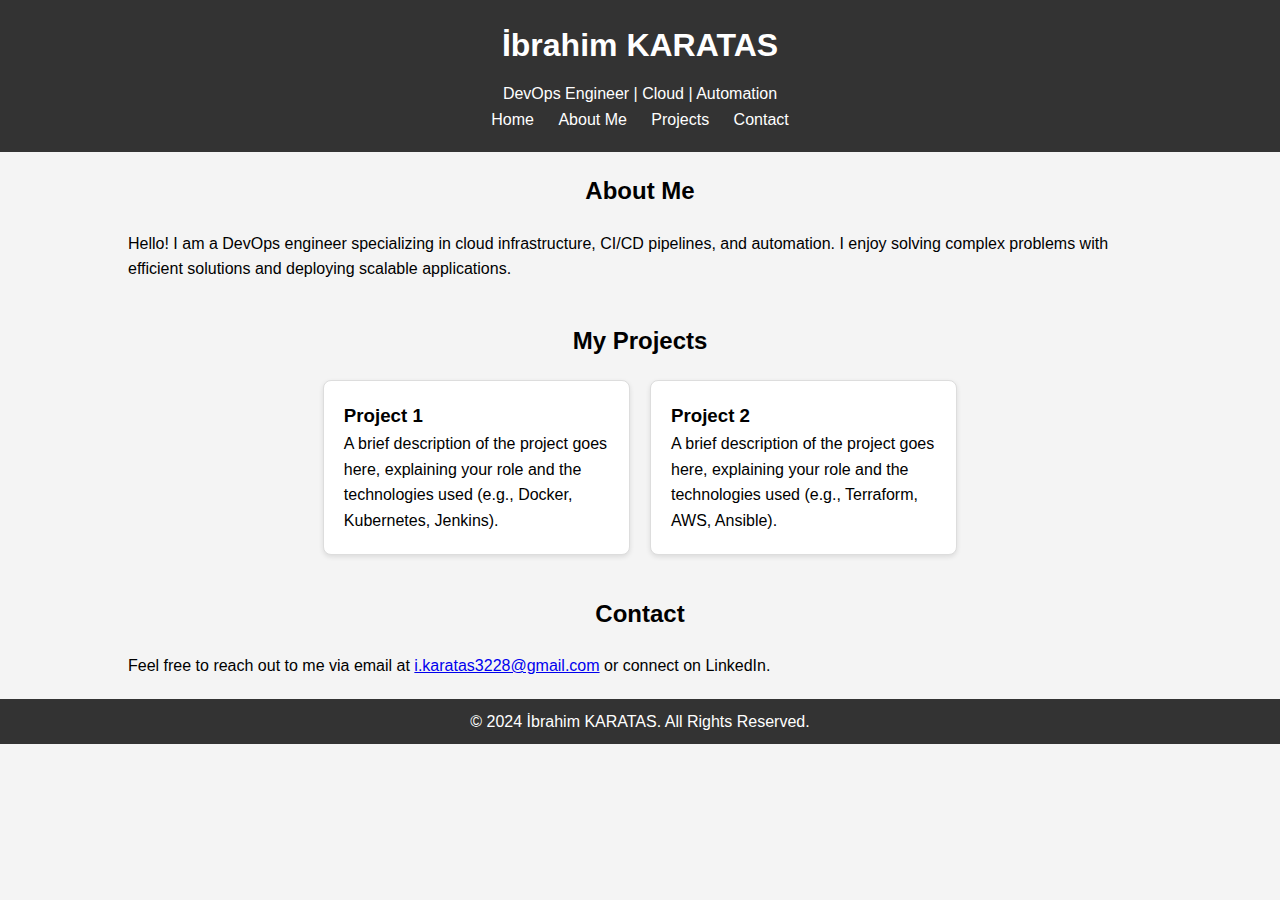
<file: index.html>
<!DOCTYPE html>
<html lang="en">
<head>
    <meta charset="UTF-8">
    <meta name="viewport" content="width=device-width, initial-scale=1.0">
    <title>İbrahim KARATAS | DevOps Engineer</title>
    <link rel="stylesheet" href="styles.css">
</head>
<body>
    <header>
        <div class="container">
            <h1>İbrahim KARATAS</h1>
            <p>DevOps Engineer | Cloud | Automation</p>
            <nav>
                <ul>
                    <li><a href="index.html">Home</a></li>
                    <li><a href="about.html">About Me</a></li>
                    <li><a href="projects.html">Projects</a></li>
                    <li><a href="contact.html">Contact</a></li>
                </ul>
            </nav>
        </div>
    </header>

    <section id="about" class="section">
        <div class="container">
            <h2>About Me</h2>
            <p>Hello! I am a DevOps engineer specializing in cloud infrastructure, CI/CD pipelines, and automation. I enjoy solving complex problems with efficient solutions and deploying scalable applications.</p>
        </div>
    </section>

    <section id="projects" class="section">
        <div class="container">
            <h2>My Projects</h2>
            <div class="projects-grid">
                <div class="project-card">
                    <h3>Project 1</h3>
                    <p>A brief description of the project goes here, explaining your role and the technologies used (e.g., Docker, Kubernetes, Jenkins).</p>
                </div>
                <div class="project-card">
                    <h3>Project 2</h3>
                    <p>A brief description of the project goes here, explaining your role and the technologies used (e.g., Terraform, AWS, Ansible).</p>
                </div>
                <!-- Add more project cards as needed -->
            </div>
        </div>
    </section>

    <section id="contact" class="section">
        <div class="container">
            <h2>Contact</h2>
            <p>Feel free to reach out to me via email at <a href="mailto:i.karatas3228@gmail.com">i.karatas3228@gmail.com</a> or connect on LinkedIn.</p>
        </div>
    </section>

    <footer>
        <div class="container">
            <p>&copy; 2024 İbrahim KARATAS. All Rights Reserved.</p>
        </div>
    </footer>
</body>
</html>
</file>
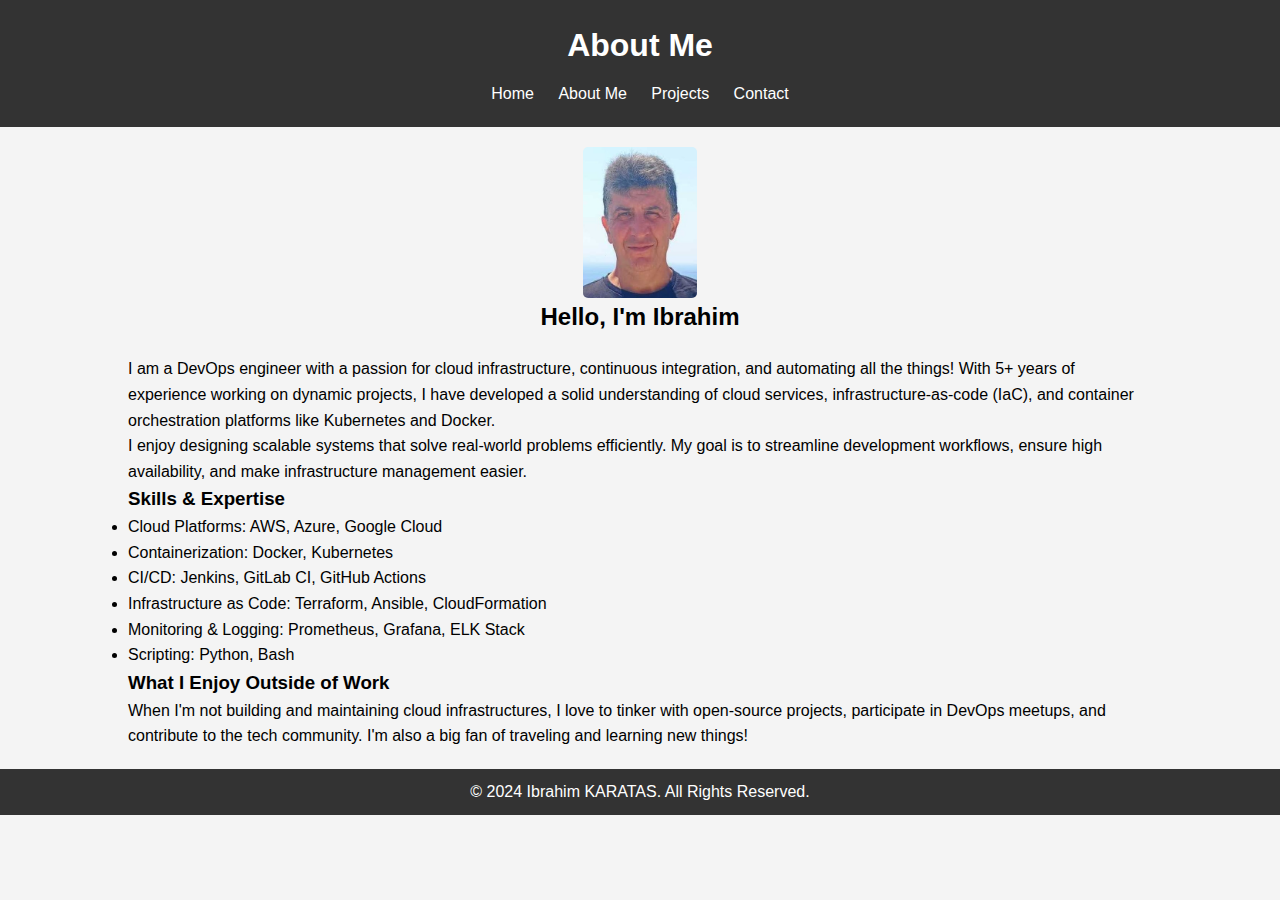
<file: about.html>
<!DOCTYPE html>
<html lang="en">
<head>
    <meta charset="UTF-8">
    <meta name="viewport" content="width=device-width, initial-scale=1.0">
    <title>About Me | Your Name</title>
    <link rel="stylesheet" href="styles.css">
</head>
<body>
    <header>
        <div class="container">
            <h1>About Me</h1>
            <nav>
                <ul>
                    <li><a href="index.html">Home</a></li>
                    <li><a href="about.html">About Me</a></li>
                    <li><a href="projects.html">Projects</a></li>
                    <li><a href="contact.html">Contact</a></li>
                </ul>
            </nav>
        </div>
    </header>

    <section id="about-section" class="section">
        <div class="container">
            <div class="about-content">
                <img src="profile.jpg" alt="Ibrahim KARATAS" class="profile-img">
                <div class="about-text">
                    <h2>Hello, I'm Ibrahim</h2>
                    <p>
                        I am a DevOps engineer with a passion for cloud infrastructure, continuous integration, and automating all the things! With 5+ years of experience working on dynamic projects, I have developed a solid understanding of cloud services, infrastructure-as-code (IaC), and container orchestration platforms like Kubernetes and Docker.
                    </p>
                    <p>
                        I enjoy designing scalable systems that solve real-world problems efficiently. My goal is to streamline development workflows, ensure high availability, and make infrastructure management easier.
                    </p>
                    <h3>Skills & Expertise</h3>
                    <ul>
                        <li>Cloud Platforms: AWS, Azure, Google Cloud</li>
                        <li>Containerization: Docker, Kubernetes</li>
                        <li>CI/CD: Jenkins, GitLab CI, GitHub Actions</li>
                        <li>Infrastructure as Code: Terraform, Ansible, CloudFormation</li>
                        <li>Monitoring & Logging: Prometheus, Grafana, ELK Stack</li>
                        <li>Scripting: Python, Bash</li>
                    </ul>
                    <h3>What I Enjoy Outside of Work</h3>
                    <p>
                        When I'm not building and maintaining cloud infrastructures, I love to tinker with open-source projects, participate in DevOps meetups, and contribute to the tech community. I'm also a big fan of traveling and learning new things!
                    </p>
                </div>
            </div>
        </div>
    </section>

    <footer>
        <div class="container">
            <p>&copy; 2024 Ibrahim KARATAS. All Rights Reserved.</p>
        </div>
    </footer>
</body>
</html>
</file>
<file: styles.css>
* {
    margin: 0;
    padding: 0;
    box-sizing: border-box;
}

body {
    font-family: Arial, sans-serif;
    line-height: 1.6;
    background-color: #f4f4f4;
}

header {
    background-color: #333;
    color: #fff;
    padding: 20px 0;
    text-align: center;
}

header h1 {
    margin-bottom: 10px;
}

nav ul {
    list-style-type: none;
}

nav ul li {
    display: inline;
    margin: 0 10px;
}

nav ul li a {
    color: #fff;
    text-decoration: none;
}

.section {
    padding: 20px 0;
}

.container {
    width: 80%;
    margin: 0 auto;
}

h2 {
    text-align: center;
    margin-bottom: 20px;
}

.projects-grid {
    display: flex;
    gap: 20px;
    justify-content: center;
}

.project-card {
    background-color: #fff;
    padding: 20px;
    border: 1px solid #ddd;
    border-radius: 8px;
    width: 30%;
    box-shadow: 0 2px 5px rgba(0, 0, 0, 0.1);
}

footer {
    background-color: #333;
    color: #fff;
    text-align: center;
    padding: 10px 0;
}

footer p {
    margin: 0;
}

.profile-img {
    width: 3cm;      /* Set width to 3 cm */
    height: 4cm;     /* Set height to 4 cm */
    object-fit: cover; /* Ensure the image covers the area without distortion */
    border-radius: 5px; /* Optional: adds slight rounding to the corners */
    display: block;   /* Center the image if needed */
    margin: 0 auto;  /* Center the image horizontally */
}
</file>
